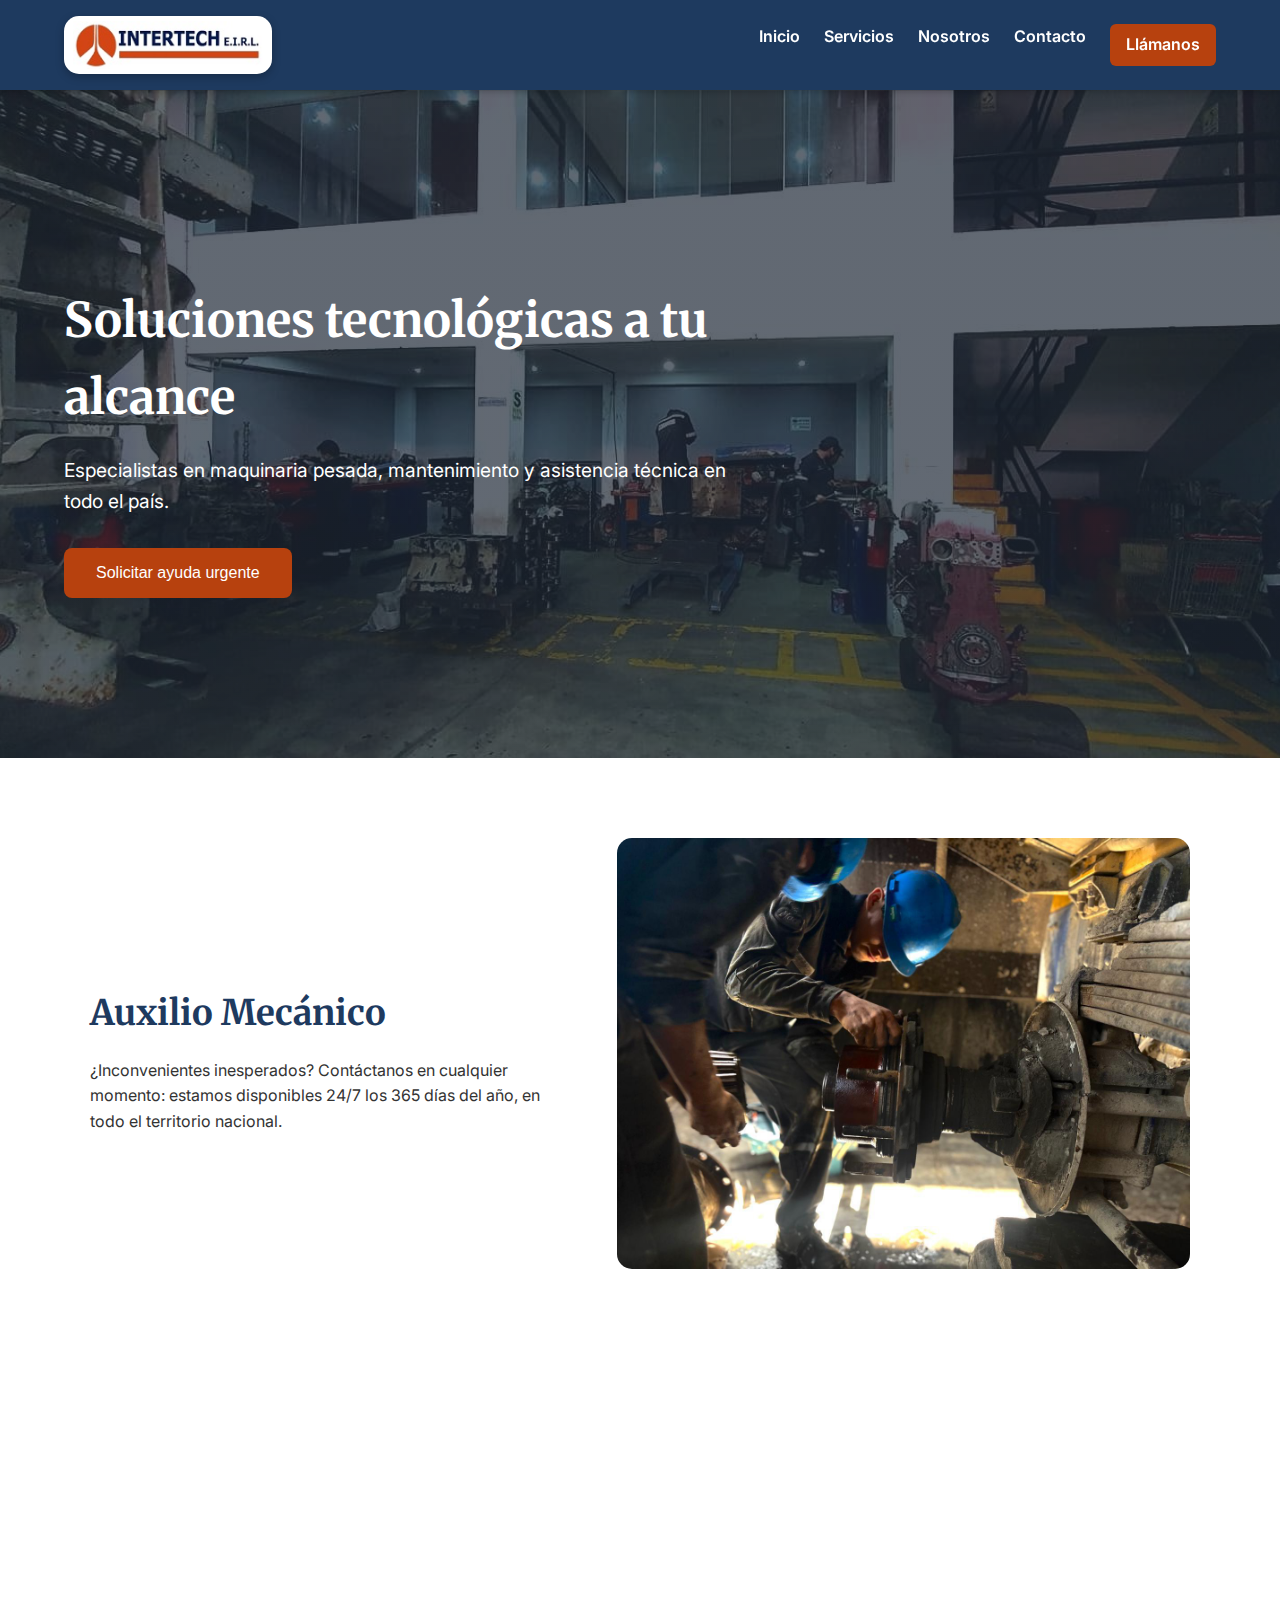
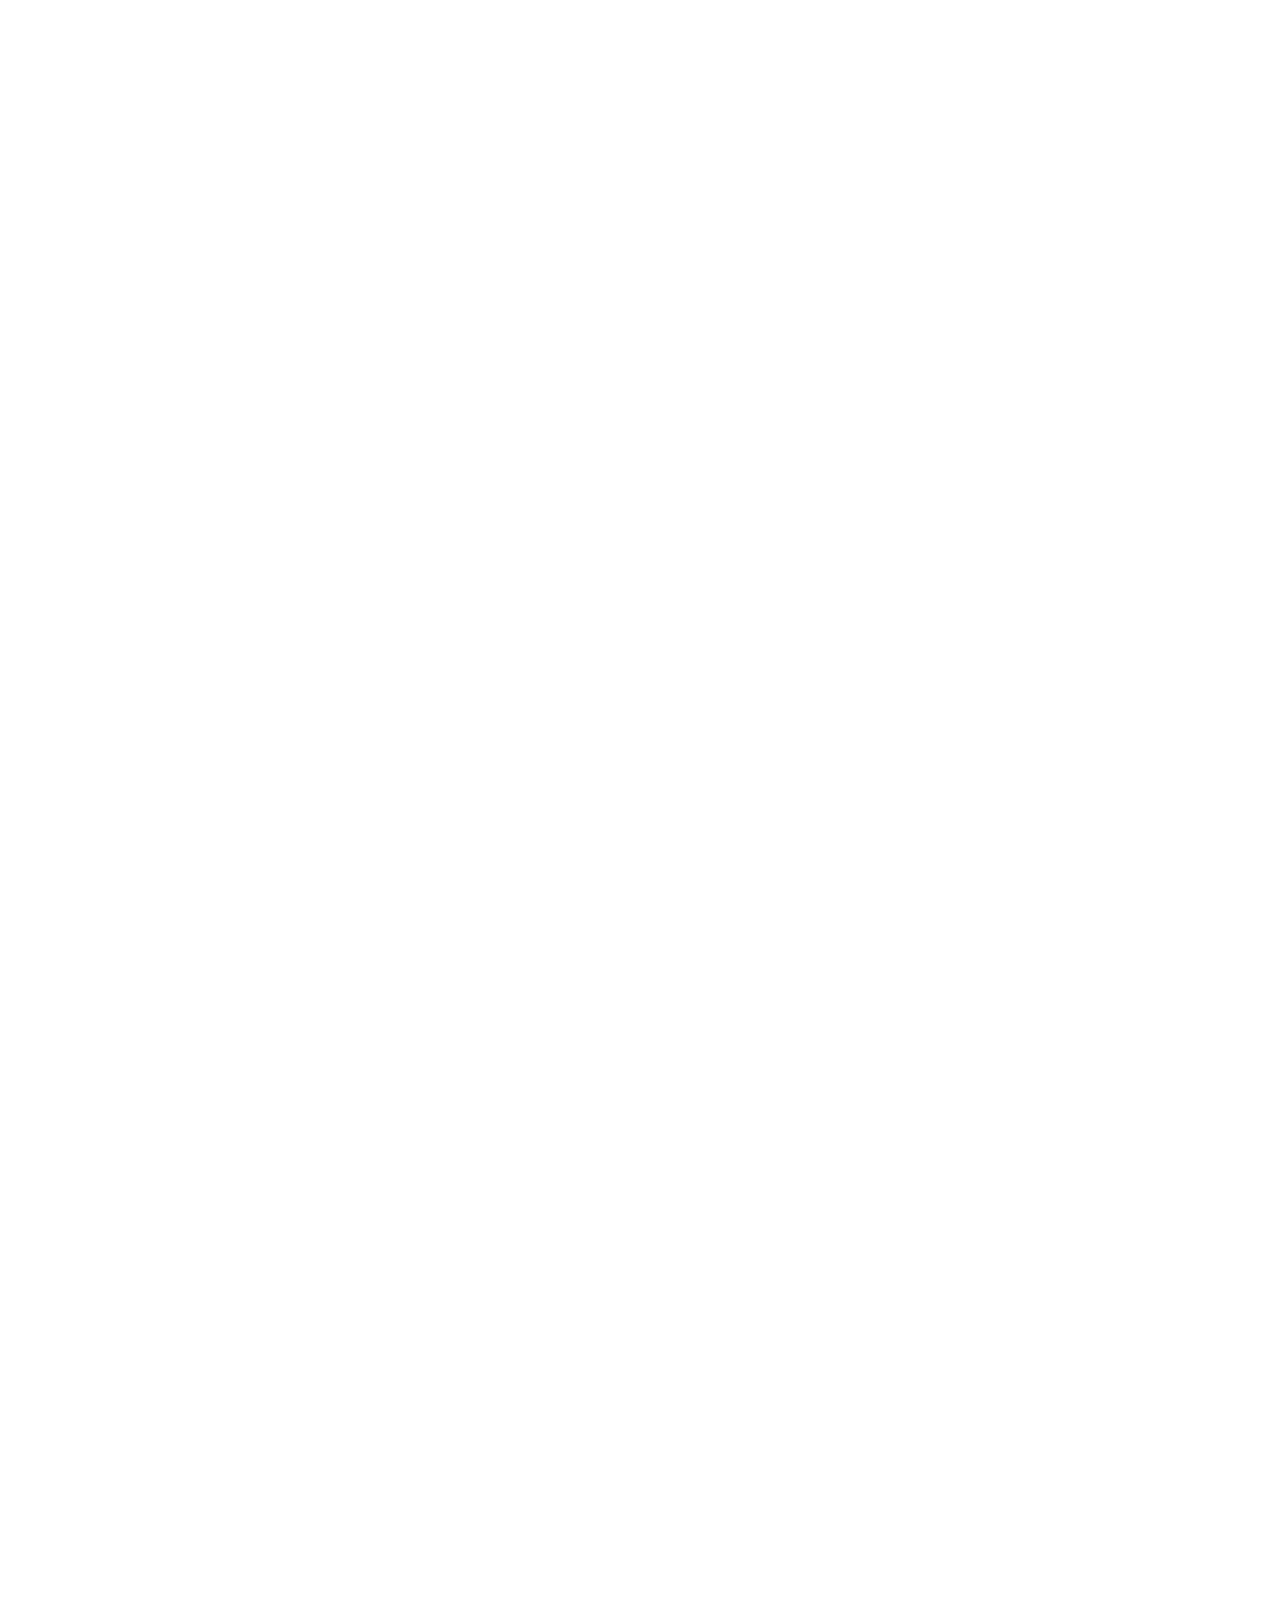
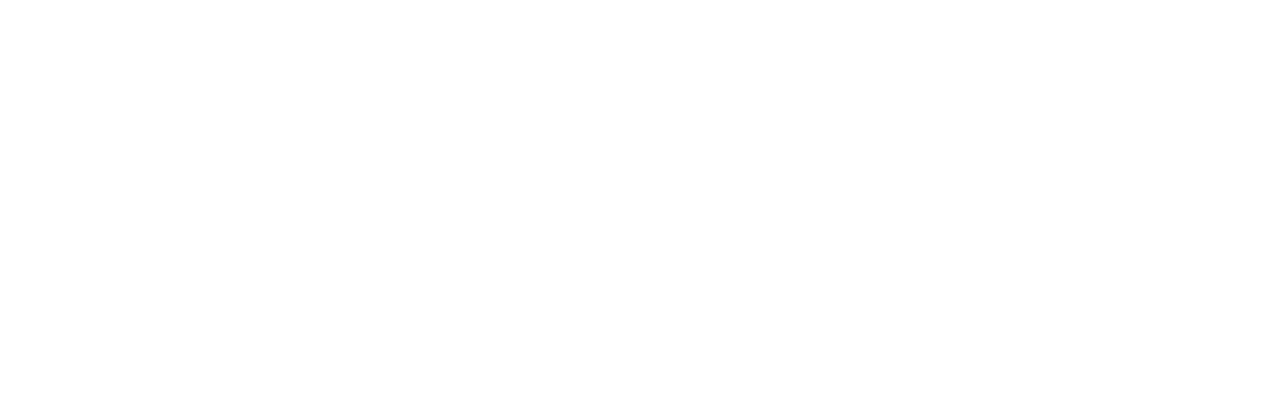
<file: index.html>
<!DOCTYPE html>
<html lang="es">
<head>
  <meta charset="UTF-8">
  <meta name="viewport" content="width=device-width, initial-scale=1.0">
  <title>Intertech</title>
  <link rel="stylesheet" href="index.css">
  <link rel="preconnect" href="https://fonts.googleapis.com">
  <link rel="preconnect" href="https://fonts.gstatic.com" crossorigin>
  <link href="https://fonts.googleapis.com/css2?family=Inter:wght@400;700;900&family=Merriweather:wght@700;900&display=swap" rel="stylesheet">
  <style>
    html {
      scroll-behavior: smooth;
    }
    .fade-up {
      opacity: 0;
      transform: translateY(40px);
      transition: opacity 0.8s ease, transform 0.8s ease;
    }
    .fade-up.visible {
      opacity: 1;
      transform: translateY(0);
    }
    /* bordes redondeados */
    .img-wrapper {
      border-radius: 15px;
      overflow: hidden;
      display: inline-block;
    }
    .img-wrapper img {
      width: 100%;
      display: block;
    }
  </style>
</head>
<body>

  <!-- NAV -->
  <header class="navbar fade-up">
    <div class="nav-content">
      <div class="logo-container img-wrapper">
        <img src="images/logomejorado.jpg" alt="Logo Intertech" class="logo">
      </div>
      <nav class="links">
        <a href="index.html">Inicio</a>
        <a href="servicios.html">Servicios</a>
        <a href="#">Nosotros</a>
        <a href="#">Contacto</a>
        <a href="#" class="cta">Llámanos</a>
      </nav>
    </div>
  </header>

  <!-- HERO -->
  <section class="hero fade-up">
    <div class="hero-content">
      <h1>Soluciones tecnológicas a tu alcance</h1>
      <p>Especialistas en maquinaria pesada, mantenimiento y asistencia técnica en todo el país.</p>
      <button class="boton-primario">Solicitar ayuda urgente</button>
    </div>
  </section>

  <!-- SECCIÓN 1 -->
  <section class="info fade-up">
    <div class="info-content">
      <div class="texto">
        <h2>Auxilio Mecánico</h2>
        <p>¿Inconvenientes inesperados? Contáctanos en cualquier momento: estamos disponibles 24/7 los 365 días del año, en todo el territorio nacional.</p>
      </div>
      <div class="img-wrapper">
        <img src="images/aa194d5507646dc7baf6ff608fc91d1552ea9d81.jpg" alt="Auxilio mecánico">
      </div>
    </div>
  </section>

  <!-- SECCIÓN 2 -->
  <section class="info bg-light fade-up">
    <div class="info-content">
      <div class="img-wrapper">
        <img src="images/4ccf9de05c090cc8be6c0b363d2ab0f1c33a18a9.jpg" alt="Nosotros">
      </div>
      <div class="texto">
        <h2>Nosotros</h2>
        <p>Somos Intertech, una empresa peruana con más de 8 años de trayectoria en el sector automotriz, brindando servicios de mantenimiento y reparación postventa.</p>
      </div>
    </div>
  </section>

  <!-- SERVICIOS -->
  <section class="servicios fade-up">
    <h2>Nuestros Servicios</h2>
    <div class="cards">
      <div class="card fade-up">
        <div class="img-wrapper">
          <img src="images/carrousel/85f14a304dc64a06d5fb98af79ad096500be09fa.jpg" alt="">
        </div>
        <h3>Mantenimiento General</h3>
        <p>Mantenimiento preventivo y correctivo de maquinaria pesada.</p>
      </div>
      <div class="card fade-up">
        <div class="img-wrapper">
          <img src="images/carrousel/9873b28b3946ff62709870bf93ec4264ecc590d5.jpg" alt="">
        </div>
        <h3>Reparaciones eléctricas</h3>
        <p>Reparación de sistemas eléctricos y electrónicos.</p>
      </div>
      <div class="card fade-up">
        <div class="img-wrapper">
          <img src="images/carrousel/cb7f0f49e5f43b8338f9a4359d9a117a82a46a61.jpg" alt="">
        </div>
        <h3>Diagnóstico técnico</h3>
        <p>Diagnóstico computarizado de fallas técnicas.</p>
      </div>
    </div>
  </section>

  <!-- EMPRESAS -->
  <section class="sponsors fade-up">
    <h2>Trabajamos con estas empresas</h2>
    <div class="logos">
      <div class="img-wrapper"><img src="images/logos/2409678c2fd66380193e21fceeb47ecd0e7e0461.png" alt=""></div>
      <div class="img-wrapper"><img src="images/logos/3438e399540747c468d20152c66d750ae5baccee.png" alt=""></div>
      <div class="img-wrapper"><img src="images/logos/ffe320e9b265e43862dbca7aba49ca8a0dbd255e.png" alt=""></div>
    </div>
  </section>

  <!-- HOMOLOGACIÓN -->
  <section class="info fade-up">
    <div class="info-content">
      <div class="texto">
        <h2>Empresa homologada</h2>
        <p>En INTERTECH, nuestra homologación por Bureau Veritas certifica la calidad de nuestros procesos y recursos, asegurando servicios de altos estándares de calidad, atención oportuna, costos competitivos y mínimos riesgos para nuestros clientes.</p>
      </div>
      <div class="img-wrapper">
        <img src="images/3f5303b1e4e138a59b6ebfa3b885fd52fe3ed665.jpg" alt="">
      </div>
    </div>
  </section>

  <!-- FOOTER -->
  <footer class="footer fade-up">
    <div>
      <img src="images/logomejorado.jpg" alt="Logo" class="footer-logo">
      <p>Más de 8 años brindando confianza en el sector automotriz.</p>
    </div>
    <div>
      <h4>Links</h4>
      <a href="#">Inicio</a>
      <a href="#">Servicios</a>
      <a href="#">Nosotros</a>
      <a href="#">Contacto</a>
    </div>
    <div>
      <h4>Contacto</h4>
      <p>Tel: +51 999 999 999</p>
      <p>info@intertech.com</p>
    </div>
  </footer>

  <!-- SCRIPT PARA ANIMACIONES -->
  <script>
  document.addEventListener("DOMContentLoaded", () => {
    const elementos = document.querySelectorAll(".fade-up");

    const observador = new IntersectionObserver((entradas) => {
      entradas.forEach(entrada => {
        if (entrada.isIntersecting) {
          entrada.target.classList.add("visible");
        } else {
          entrada.target.classList.remove("visible"); // 👈 se reinicia al salir
        }
      });
    }, { threshold: 0.15 });

    elementos.forEach(el => observador.observe(el));
  });
  </script>

</body>
</html>
</file>
<file: index.css>
:root {
  --color-primario: #1E3A5F;     /* azul acero corporativo */
  --color-secundario: #B7410E;  /* amarillo maquinaria */
  --fondo: #F4F4F4;      /* gris claro técnico */
}

body {
  font-family: 'Inter', sans-serif;
  color: #333;
  margin: 0;
  line-height: 1.6;
  background: #fff;
}

/* NAV */
.navbar {
  position: sticky;
  top: 0;
  background: var(--color-primario);
  padding: 1rem 5%;
  z-index: 1000;
  box-shadow: 0 2px 6px rgba(0,0,0,0.2);
}
.nav-content {
  display: flex;
  justify-content: space-between;
  align-items: center;
}
.logo-container {
  display: inline-flex;
  align-items: center;
  justify-content: center;
  background: #fff;
  border: 1px solid rgba(255, 255, 255, 0.15);
  border-radius: 16px;
  padding: 4px 8px;
  box-shadow: 0 3px 8px rgba(0, 0, 0, 0.25);
  transition: transform .3s ease, box-shadow .3s ease;
}
.logo-container:hover {
  transform: scale(1.05);
  box-shadow: 0 5px 12px rgba(0, 0, 0, 0.35);
}
.logo {
  height: 48px;
  width: auto;
  object-fit: contain;
}

.links {
  display: flex;
  gap: 1.5rem;
}
.links a {
  color: #fff;
  text-decoration: none;
  font-weight: 600;
}
.links a:hover { text-decoration: underline; }
.cta {
  background: var(--color-secundario);
  padding: .5rem 1rem;
  border-radius: 6px;
}

/* HERO */
.hero {
  background: linear-gradient(rgba(31,41,55,0.7), rgba(31,41,55,0.7)), url('images/t.18.jpeg') center/cover;
  color: white;
  text-align: left;
  padding: 10rem 5%;
  display: flex;
  align-items: center;
}
.hero-content { max-width: 700px; }
.hero h1 {
  font-family: 'Merriweather', serif;
  font-size: 3rem;
  margin-bottom: 1rem;
}
.hero p { font-size: 1.2rem; margin-bottom: 2rem; }
.boton-primario {
  background: var(--color-secundario);
  border: none;
  color: #fff;
  padding: 1rem 2rem;
  border-radius: 8px;
  font-size: 1rem;
  cursor: pointer;
}
.boton-primario:hover { background: #d97706; }

/* INFO SECTIONS */
.info {
  padding: 5rem 5%;
}
.info.bg-light { background: #f9f9f9; }
.info-content {
  display: flex;
  align-items: center;
  gap: 3rem;
  max-width: 1100px;
  margin: 0 auto;
}
.info-content img {
  width: 350px;
  border-radius: 10px;
}
.info .texto h2 {
  font-family: 'Merriweather', serif;
  color: var(--color-primario);
  font-size: 2.2rem;
  margin-bottom: 1rem;
}

/* SERVICIOS */
.servicios {
  padding: 5rem 5%;
  background: #fff;
  text-align: center;
}
.servicios h2 {
  font-family: 'Merriweather', serif;
  color: var(--color-primario);
  font-size: 2.5rem;
  margin-bottom: 3rem;
}
.cards {
  display: flex;
  justify-content: center;
  gap: 2rem;
  flex-wrap: wrap;
}
.card {
  background: var(--fondo);
  border-radius: 12px;
  padding: 1.5rem;
  width: 280px;
  transition: transform .3s ease, box-shadow .3s ease;
  box-shadow: 0 4px 12px rgba(0,0,0,0.1);
}
.card:hover {
  transform: translateY(-8px);
  box-shadow: 0 10px 20px rgba(0,0,0,0.15);
}
.card img {
  width: 100%;
  border-radius: 8px;
  margin-bottom: 1rem;
}
.card h3 {
  color: var(--color-primario);
  margin-bottom: .5rem;
}

/* SPONSORS */
.sponsors {
  text-align: center;
  padding: 5rem 5%;
}
.sponsors .logos {
  display: flex;
  justify-content: center;
  gap: 4rem;
  margin-top: 2rem;
}
.sponsors .logos img {
  width: 120px;
  height: auto;
  opacity: 0.7;
  transition: transform 0.3s ease, opacity 0.3s ease;
}
.sponsors .logos img:hover {
  transform: scale(1.1);
  opacity: 1;
}

/* FOOTER */
.footer {
  background: var(--color-primario);
  color: #fff;
  display: flex;
  justify-content: space-between;
  gap: 3rem;
  padding: 4rem 5%;
  flex-wrap: wrap;
}
.footer-logo {
  width: 120px;
  margin-bottom: 1rem;
}
.footer h4 {
  margin-bottom: 1rem;
  font-size: 1.2rem;
}
.footer a {
  color: #fff;
  text-decoration: none;
  display: block;
  margin-bottom: .5rem;
}
.footer a:hover { text-decoration: underline; }
</file>
